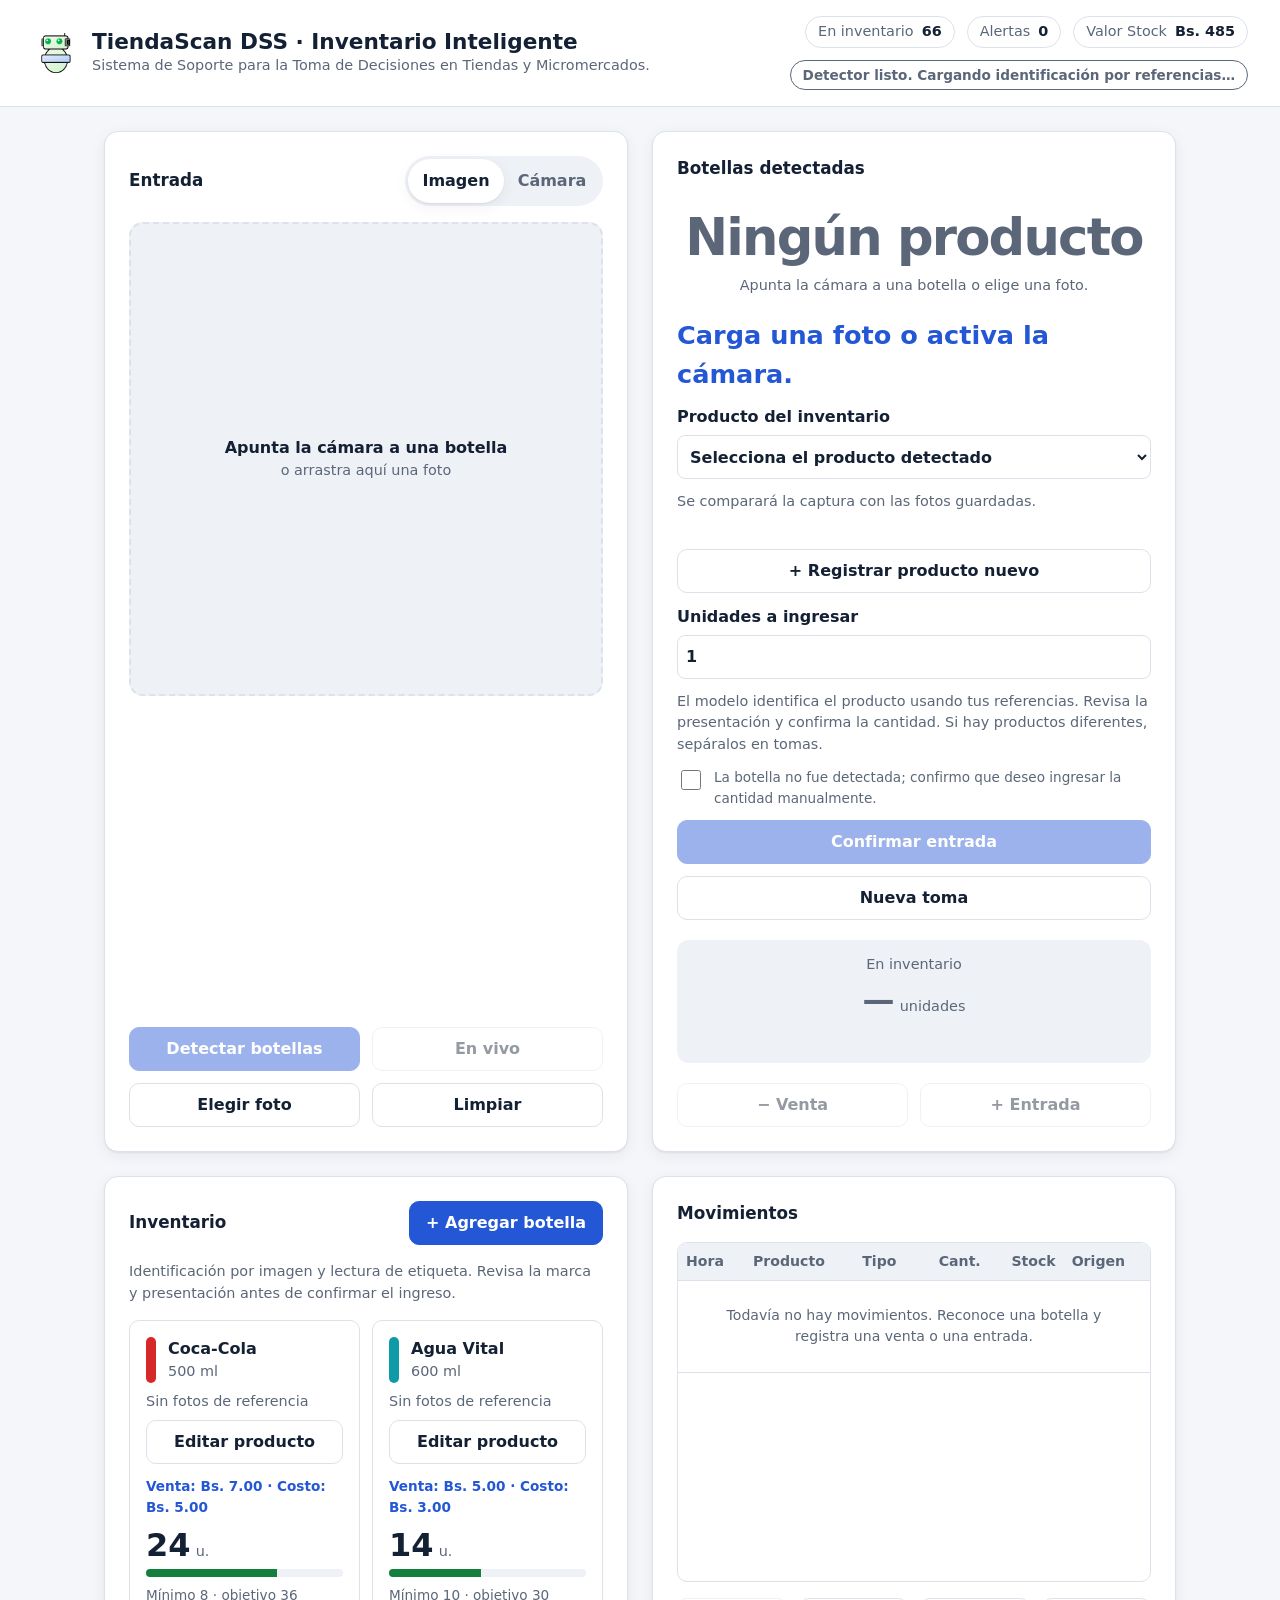
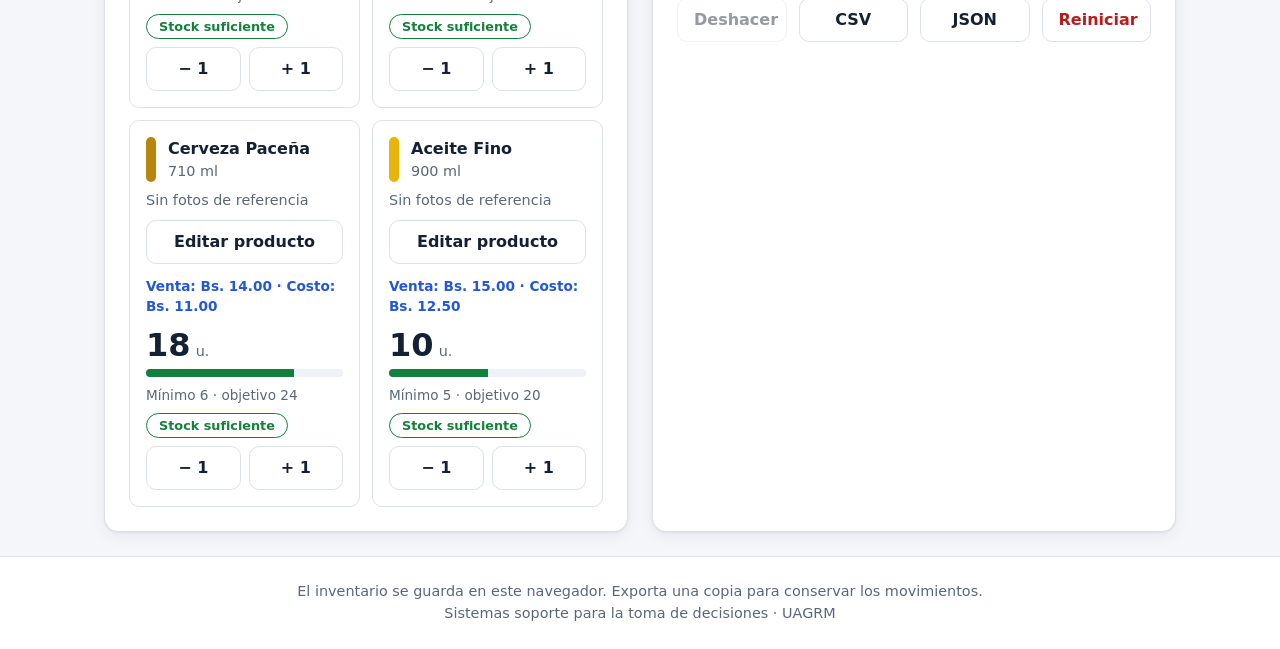
<file: index.html>
<!doctype html>

<html lang="es">

<head>

  <meta charset="utf-8">

  <meta name="viewport" content="width=device-width, initial-scale=1">

  <title>Inventario de botellas · Clasificador de productos</title>

  <link rel="icon" type="image/png" sizes="32x32" href="./assets/logos/favicon-32x32.png">

  <link rel="stylesheet" href="./css/estilos.css">

</head>

<body>

  <header class="encabezado">

    <div class="marca">

      <img src="./assets/logos/LogotipoV2-Simple.png" alt="" width="48" height="48">

      <div>

        <h1>TiendaScan DSS · Inventario Inteligente</h1>

        <p class="suave">Sistema de Soporte para la Toma de Decisiones en Tiendas y Micromercados.</p>

      </div>

    </div>

    <div class="indicadores">

      <p class="indicador"><span class="suave">En inventario</span> <strong id="totalUnidades">—</strong></p>

      <p class="indicador"><span class="suave">Alertas</span> <strong id="totalAlertas">—</strong></p>

      <p class="indicador"><span class="suave">Valor Stock</span> <strong id="valorTotalStock">Bs. —</strong></p>

      <p id="estado" class="chip" data-tipo="cargando" role="status" aria-live="polite">Cargando…</p>

    </div>

  </header>



  <main class="rejilla">

    <!-- 1. Escanear -->

    <section class="panel" aria-labelledby="t-escanear">

      <header class="panel-cabecera">

        <h2 id="t-escanear">Entrada</h2>

        <div class="segmentado" role="group" aria-label="Fuente de la imagen">

          <button type="button" id="modoImagen" aria-pressed="true">Imagen</button>

          <button type="button" id="modoCamara" aria-pressed="false">Cámara</button>

        </div>

      </header>



      <div id="visor" class="visor" tabindex="0" aria-label="Visor. Puedes arrastrar aquí una foto.">

        <video id="video" playsinline muted hidden></video>

        <img id="imagen" alt="Foto seleccionada" hidden>

        <canvas id="cajasDeteccion" hidden aria-label="Botellas detectadas con recuadros"></canvas>

        <div id="vacio" class="visor-vacio">

          <p><strong>Apunta la cámara a una botella</strong></p>

          <p class="suave">o arrastra aquí una foto</p>

        </div>

      </div>

      <input type="file" id="archivo" accept="image/*" hidden>



      <div class="acciones">

        <button type="button" class="btn btn-primario" id="btnReconocer" disabled>Detectar botellas</button>

        <button type="button" class="btn" id="btnEnVivo" aria-pressed="false" disabled>En vivo</button>

        <button type="button" class="btn" id="btnFuente" disabled>Elegir foto</button>

        <button type="button" class="btn" id="btnLimpiar">Limpiar</button>

      </div>

    </section>



    <!-- 2. Producto reconocido -->

    <section class="panel" aria-labelledby="t-reconocido">

      <header class="panel-cabecera">

        <h2 id="t-reconocido">Botellas detectadas</h2>

        <span id="tiempo" class="suave"></span>

      </header>



      <div id="reconocido" class="reconocido" data-nivel="vacio" aria-live="polite">

        <span id="recColor" class="muestra" aria-hidden="true"></span>

        <div class="reconocido-texto">

          <p id="recNombre" class="rec-nombre">Ningún producto</p>

          <p id="recDetalle" class="suave">Apunta la cámara a una botella o elige una foto.</p>

        </div>

      </div>



      <div class="registro-deteccion">

        <p id="conteoDetectado" role="status">Carga una foto o activa la cámara.</p>

        <label>Producto del inventario<select id="productoDetectado"><option value="">Selecciona un producto</option></select></label>

        <p id="estadoCoincidencia" class="suave" role="status">Se comparará la captura con las fotos guardadas.</p>

        <p id="lecturaEtiqueta" class="suave" role="status"></p>

        <div id="candidatosProducto" class="chips"></div>

        <button id="usarSugerencia" type="button" class="btn" hidden>Usar producto sugerido</button>

        <button id="crearDetectado" type="button" class="btn">+ Registrar producto nuevo</button>

        <label>Unidades a ingresar<input id="cantidadDetectada" type="number" min="1" step="1" value="1"></label>

        <p class="suave">El modelo identifica el producto usando tus referencias. Revisa la presentación y confirma la cantidad. Si hay productos diferentes, sepáralos en tomas.</p>

        <label class="confirmacion-manual"><input type="checkbox" id="confirmarManual"> La botella no fue detectada; confirmo que deseo ingresar la cantidad manualmente.</label>

        <button id="confirmarDeteccion" type="button" class="btn btn-primario" disabled>Confirmar entrada</button>

        <button id="nuevaToma" type="button" class="btn">Nueva toma</button>

      </div>

      <div id="stock" class="stock" data-nivel="vacio">

        <p class="suave">En inventario</p>

        <p class="stock-cifra"><span id="recStock">—</span> <span class="suave">unidades</span></p>

        <p id="recEstado" class="insignia" data-nivel="vacio">—</p>

        <p id="recSugerencia" class="sugerencia" hidden></p>

      </div>



      <div class="acciones">

        <button type="button" class="btn btn-venta" id="btnSalida" disabled>− Venta</button>

        <button type="button" class="btn btn-entrada" id="btnEntrada" disabled>+ Entrada</button>

      </div>



      <ul id="barras" class="barras" aria-label="Probabilidad por clase"></ul>



      <div class="detalle-modelo" id="detalleModelo" hidden>

        <figure><canvas id="vistaModelo" width="100" height="100"></canvas><figcaption class="suave">Lo que ve el modelo</figcaption></figure>

        <dl id="datosModelo"></dl>

      </div>

      <div class="historial-reconocimiento">

        <h3>Últimos reconocimientos</h3>

        <p id="historialVacio" class="suave">Aquí aparecerán las botellas reconocidas.</p>

        <ul id="historialReconocimientos" class="historial-lista"></ul>

      </div>

      <div id="simulador" class="simulador" hidden>

        <p class="suave"><strong>Modo demostración.</strong> Elige qué producto «ve» la cámara:</p>

        <div id="simuladorBotones" class="chips"></div>

      </div>

    </section>



    <!-- 3. Inventario -->

    <section class="panel" aria-labelledby="t-inventario">

      <header class="panel-cabecera">

        <h2 id="t-inventario">Inventario</h2>

        <button type="button" class="btn btn-primario" id="agregarProducto" disabled>+ Agregar botella</button>

      </header>

      <p class="suave">Identificación por imagen y lectura de etiqueta. Revisa la marca y presentación antes de confirmar el ingreso.</p>

      <ul id="tarjetas" class="tarjetas"></ul>

    </section>



    <!-- 4. Movimientos -->

    <section class="panel" aria-labelledby="t-movimientos">

      <header class="panel-cabecera">

        <h2 id="t-movimientos">Movimientos</h2>

        <span id="cantidadMovimientos" class="suave"></span>

      </header>

      <div class="tabla-contenedor">

        <table class="tabla">

          <thead>

            <tr><th scope="col">Hora</th><th scope="col">Producto</th><th scope="col">Tipo</th><th scope="col" class="num">Cant.</th><th scope="col" class="num">Stock</th><th scope="col">Origen</th></tr>

          </thead>

          <tbody id="filasMovimientos"></tbody>

        </table>

      </div>

      <div class="acciones acciones-4">

        <button type="button" class="btn" id="btnDeshacer" disabled>Deshacer</button>

        <button type="button" class="btn" id="btnCsv">CSV</button>

        <button type="button" class="btn" id="btnJson">JSON</button>

        <button type="button" class="btn btn-peligro" id="btnReiniciar">Reiniciar</button>

      </div>

    </section>

  </main>



  <dialog id="editorProducto" aria-labelledby="tituloEditor">

    <form id="formProducto">

      <h2 id="tituloEditor">Agregar botella</h2>

      <p class="suave">El modelo compara la captura con las fotos de referencia. Revisa la marca y presentación antes de confirmar.</p>

      <label>Nombre<input name="nombre" required maxlength="80" autocomplete="off"></label>

      <label>Marca (opcional)<input name="marca" maxlength="60" placeholder="Ej. Vital"></label>

      <label>Código de barras o SKU (opcional)<input name="codigo" maxlength="80" placeholder="Escribe el código de la etiqueta"></label>

      <label>Presentación<input name="presentacion" maxlength="40" placeholder="Ej. 990 ml"></label>

      <div class="campos-stock">

        <label>Stock inicial<input name="stockInicial" type="number" min="0" step="1" value="0" required></label>

        <label>Mínimo<input name="stockMinimo" type="number" min="0" step="1" value="0" required></label>

        <label>Objetivo<input name="stockObjetivo" type="number" min="0" step="1" value="12" required></label>

      </div>
      <div class="campos-stock">
        <label>Costo de compra (Bs.)<input name="precioCompra" type="number" min="0" step="0.5" value="0"></label>
        <label>Precio de venta (Bs.)<input name="precioVenta" type="number" min="0" step="0.5" value="0"></label>
      </div>

      <p id="notaStock" class="suave" hidden>El stock inicial está bloqueado porque hay movimientos. Ajusta existencias con ventas y entradas.</p>

      <label>Foto del producto<input name="foto" type="file" multiple accept="image/jpeg,image/png,image/webp"></label>

      <p class="suave">Se captura una foto automáticamente y se proponen los datos que se hayan podido leer. Revisa nombre, marca y contenido antes de guardar.</p>

      <img id="fotoProducto" class="producto-foto" alt="Vista previa de la botella" hidden>

      <button type="button" class="btn btn-mini" id="quitarFoto">Quitar todas las fotos</button>

      <button type="button" class="btn" id="capturarReferencia">Añadir captura actual como referencia</button>

      <p id="cantidadFotos" class="suave"></p>

      <p id="errorProducto" role="alert"></p>

      <div class="acciones"><button type="button" class="btn" id="cancelarProducto">Cancelar</button><button type="submit" class="btn btn-primario">Guardar producto</button></div>

    </form>

  </dialog>

  <footer class="pie suave">El inventario se guarda en este navegador. Exporta una copia para conservar los movimientos.<br>Sistemas soporte para la toma de decisiones · UAGRM</footer>



  <template id="tplBarra">

    <li class="barra">

      <span class="barra-nombre"></span>

      <span class="barra-pista"><span class="barra-relleno"></span></span>

      <span class="barra-valor">0 %</span>

    </li>

  </template>



  <template id="tplTarjeta">

    <li class="tarjeta" data-nivel="ok">

      <div class="tarjeta-cabecera">

        <span class="muestra" aria-hidden="true"></span>

        <div>

          <p class="tarjeta-nombre"></p>

          <p class="tarjeta-presentacion suave"></p>

        </div>

      </div>

      <img class="producto-foto" alt="" hidden>

      <p class="tarjeta-reconocimiento suave"></p>

      <button type="button" class="btn btn-mini" data-accion="editar">Editar producto</button>

      <p class="tarjeta-precios suave"></p>

      <p class="tarjeta-stock"><span class="tarjeta-cifra"></span> <span class="suave">u.</span></p>

      <span class="nivel" aria-hidden="true"><span class="nivel-relleno"></span></span>

      <p class="tarjeta-meta suave"></p>

      <p class="insignia"></p>

      <div class="tarjeta-acciones">

        <button type="button" class="btn btn-mini" data-accion="salida">− 1</button>

        <button type="button" class="btn btn-mini" data-accion="entrada">+ 1</button>

      </div>

    </li>

  </template>



  <!-- Script clásico: avisa si la página se abrió con doble clic (los módulos no cargan en file://) -->

  <script src="./js/protocolo.js"></script>

  <script type="module" src="./js/main.js"></script>

</body>

</html>
</file>
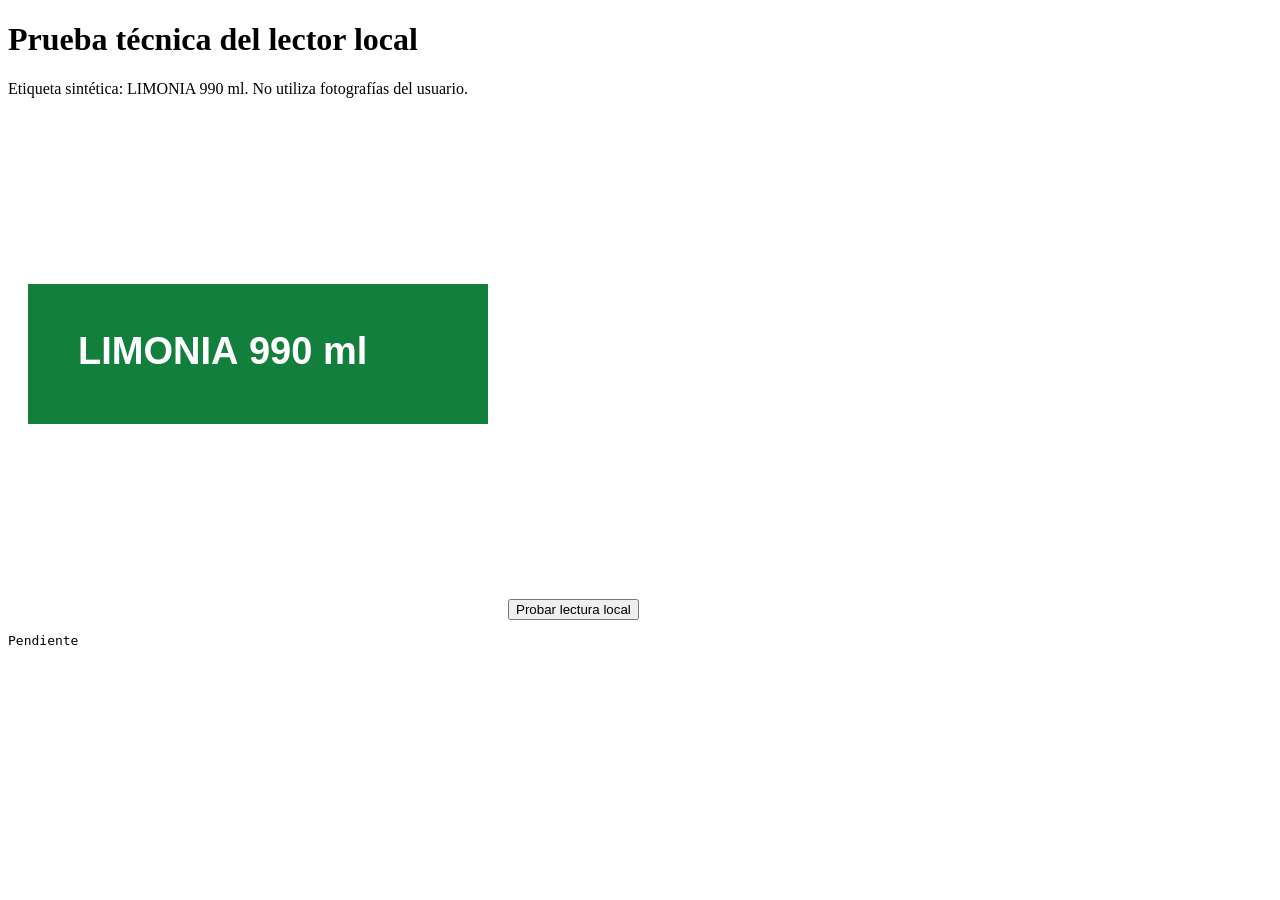
<file: pruebas/lector.html>
<!doctype html><html lang="es"><meta charset="utf-8"><title>Prueba técnica del lector local</title><body><h1>Prueba técnica del lector local</h1><p>Etiqueta sintética: LIMONIA 990 ml. No utiliza fotografías del usuario.</p><canvas id="imagen" width="500" height="500"></canvas><button id="probar">Probar lectura local</button><pre id="resultado" role="status">Pendiente</pre><script type="module">
import {leerEtiqueta} from '../js/lector-etiqueta.js';
const canvas=document.getElementById('imagen'),ctx=canvas.getContext('2d');ctx.fillStyle='white';ctx.fillRect(0,0,500,500);ctx.fillStyle='#12803c';ctx.fillRect(20,170,460,140);ctx.fillStyle='white';ctx.font='bold 38px Arial';ctx.fillText('LIMONIA 990 ml',70,250);
document.getElementById('probar').onclick=async()=>{document.getElementById('resultado').textContent='Leyendo…';try{const r=await leerEtiqueta(canvas.toDataURL());document.getElementById('resultado').textContent=JSON.stringify(r);}catch(e){document.getElementById('resultado').textContent='Error: '+e.message;}};
</script></body></html>
</file>
<file: css/estilos.css>
/* ===== Tokens: un solo lugar para colores, espacios y radios ===== */
:root {
  --fondo: #f4f6fa;
  --superficie: #ffffff;
  --superficie-2: #eef1f6;
  --borde: #dde2ea;
  --texto: #142033;
  --texto-suave: #5b6779;
  --primario: #2457d6;
  --primario-texto: #ffffff;
  --ok: #15803d;
  --aviso: #b45309;
  --error: #b91c1c;

  --esp-1: 4px;
  --esp-2: 8px;
  --esp-3: 12px;
  --esp-4: 16px;
  --esp-5: 24px;
  --esp-6: 32px;

  --radio: 14px;
  --radio-sm: 10px;
  --alto-btn: 44px;
  --sombra: 0 1px 2px rgb(16 24 40 / 6%), 0 4px 16px rgb(16 24 40 / 6%);
  --fuente: system-ui, -apple-system, "Segoe UI", Roboto, "Helvetica Neue", Arial, sans-serif;
  color-scheme: light;
}

@media (prefers-color-scheme: dark) {
  :root {
    --fondo: #0d1320;
    --superficie: #151d2d;
    --superficie-2: #1d2739;
    --borde: #2a364b;
    --texto: #e7ecf4;
    --texto-suave: #9aa6b8;
    --primario: #5b8cff;
    --primario-texto: #0b1220;
    --ok: #4ade80;
    --aviso: #fbbf24;
    --error: #f87171;
    --sombra: none;
    color-scheme: dark;
  }
}

/* ===== Base ===== */
*, *::before, *::after { box-sizing: border-box; }
html { -webkit-text-size-adjust: 100%; }
body {
  margin: 0;
  min-height: 100vh;
  display: flex;
  flex-direction: column;
  background: var(--fondo);
  color: var(--texto);
  font: 16px/1.5 var(--fuente);
}
h1, h2, h3, p, figure, dl, dd { margin: 0; }
h1 { font-size: 1.35rem; line-height: 1.2; }
h2 { font-size: 1.05rem; }
h3 { font-size: .95rem; margin-top: var(--esp-5); margin-bottom: var(--esp-2); }
.suave { color: var(--texto-suave); font-size: .9rem; }
:focus-visible { outline: 3px solid var(--primario); outline-offset: 2px; }
[hidden] { display: none !important; }

/* ===== Encabezado ===== */
.encabezado {
  display: flex;
  align-items: center;
  justify-content: space-between;
  gap: var(--esp-4);
  flex-wrap: wrap;
  padding: var(--esp-4) var(--esp-5);
  background: var(--superficie);
  border-bottom: 1px solid var(--borde);
}
.marca { display: flex; align-items: center; gap: var(--esp-3); min-width: 0; }
.marca img { border-radius: var(--radio-sm); flex: none; }

.chip {
  padding: var(--esp-1) var(--esp-3);
  border-radius: 999px;
  border: 1px solid currentColor;
  font-size: .85rem;
  font-weight: 600;
  max-width: 100%;
  overflow-wrap: anywhere;
}
.chip[data-tipo="cargando"] { color: var(--texto-suave); }
.chip[data-tipo="ok"] { color: var(--ok); }
.chip[data-tipo="aviso"] { color: var(--aviso); }
.chip[data-tipo="error"] { color: var(--error); }

/* ===== Rejilla simétrica: dos columnas iguales, una en celular ===== */
.rejilla {
  flex: 1;
  width: 100%;
  max-width: 1120px;
  margin: 0 auto;
  padding: var(--esp-5);
  display: grid;
  grid-template-columns: repeat(2, minmax(0, 1fr));
  gap: var(--esp-5);
  align-items: stretch;
}
@media (max-width: 900px) {
  .rejilla { grid-template-columns: minmax(0, 1fr); padding: var(--esp-4); gap: var(--esp-4); }
}

.panel {
  display: flex;
  flex-direction: column;
  gap: var(--esp-4);
  padding: var(--esp-5);
  background: var(--superficie);
  border: 1px solid var(--borde);
  border-radius: var(--radio);
  box-shadow: var(--sombra);
  min-width: 0;
}
@media (max-width: 480px) { .panel { padding: var(--esp-4); } }
.panel-cabecera { display: flex; align-items: center; justify-content: space-between; gap: var(--esp-3); }

/* ===== Control segmentado ===== */
.segmentado {
  display: grid;
  grid-template-columns: 1fr 1fr;
  padding: 3px;
  background: var(--superficie-2);
  border-radius: 999px;
}
.segmentado button {
  min-width: 96px;
  min-height: 36px;
  border: 0;
  border-radius: 999px;
  background: transparent;
  color: var(--texto-suave);
  font: inherit;
  font-weight: 600;
  cursor: pointer;
}
.segmentado button[aria-pressed="true"] { background: var(--superficie); color: var(--texto); box-shadow: var(--sombra); }

/* ===== Visor cuadrado ===== */
.visor {
  position: relative;
  aspect-ratio: 1 / 1;
  width: 100%;
  overflow: hidden;
  border-radius: var(--radio);
  background: var(--superficie-2);
  border: 2px dashed var(--borde);
  display: grid;
  place-items: center;
}
.visor.arrastrando { border-color: var(--primario); }
.visor.con-contenido { border-style: solid; }
.visor video, .visor img { width: 100%; height: 100%; }
.visor video { object-fit: cover; }
.visor img { object-fit: contain; }
.visor video.espejo { transform: scaleX(-1); }
.visor-vacio { text-align: center; padding: var(--esp-4); }

/* ===== Botones: misma altura, rejilla 2×2 ===== */
.acciones { display: grid; grid-template-columns: 1fr 1fr; gap: var(--esp-3); }
.btn {
  min-height: var(--alto-btn);
  padding: 0 var(--esp-4);
  border: 1px solid var(--borde);
  border-radius: var(--radio-sm);
  background: var(--superficie);
  color: var(--texto);
  font: inherit;
  font-weight: 600;
  cursor: pointer;
}
.btn:hover:not(:disabled) { border-color: var(--primario); }
.btn:disabled { opacity: .45; cursor: not-allowed; }
.btn-primario { background: var(--primario); border-color: var(--primario); color: var(--primario-texto); }
.btn[aria-pressed="true"] { background: var(--ok); border-color: var(--ok); color: var(--superficie); }

/* ===== Barras de probabilidad por clase ===== */
.barras { list-style: none; margin: 0; padding: 0; display: grid; gap: var(--esp-3); }
.barra {
  display: grid;
  grid-template-columns: 6.5rem minmax(0, 1fr) 3.2rem;
  align-items: center;
  gap: var(--esp-3);
}
.barra-nombre { font-weight: 600; overflow: hidden; text-overflow: ellipsis; white-space: nowrap; }
.barra-pista { height: 12px; border-radius: 999px; background: var(--superficie-2); overflow: hidden; }
.barra-relleno { display: block; height: 100%; width: 0; background: var(--color, var(--texto-suave)); transition: width .25s ease; }
.barra-valor { text-align: right; font-variant-numeric: tabular-nums; }

.pie { text-align: center; padding: var(--esp-5) var(--esp-4); border-top: 1px solid var(--borde); background: var(--superficie); }

/* ===================================================================== */
/* ===== Inventario de botellas: componentes adicionales ===== */
/* ===================================================================== */

/* Indicadores del encabezado */
.indicadores { display: flex; align-items: center; gap: var(--esp-3); flex-wrap: wrap; }
.indicador {
  display: flex;
  align-items: baseline;
  gap: var(--esp-2);
  padding: var(--esp-1) var(--esp-3);
  border: 1px solid var(--borde);
  border-radius: 999px;
  font-size: .9rem;
}
.indicador strong { font-variant-numeric: tabular-nums; }

/* Niveles de stock: un solo lugar para sus colores */
[data-nivel="ok"] { --nivel: var(--ok); }
[data-nivel="bajo"] { --nivel: var(--aviso); }
[data-nivel="agotado"] { --nivel: var(--error); }
[data-nivel="vacio"], [data-nivel="desconocido"] { --nivel: var(--texto-suave); }

.muestra {
  width: 14px;
  min-height: 44px;
  align-self: stretch;
  border-radius: 999px;
  background: var(--color, var(--borde));
}

/* Producto reconocido */
.reconocido {
  display: grid;
  grid-template-columns: 14px minmax(0, 1fr);
  gap: var(--esp-3);
  padding: var(--esp-3) var(--esp-4);
  border-radius: var(--radio-sm);
  background: var(--superficie-2);
}
.rec-nombre { font-size: 1.5rem; font-weight: 800; line-height: 1.2; }
.reconocido[data-nivel="vacio"] .rec-nombre,
.reconocido[data-nivel="desconocido"] .rec-nombre { color: var(--texto-suave); }

.stock { display: grid; justify-items: center; gap: var(--esp-1); text-align: center; }
.stock-cifra { line-height: 1; }
.stock-cifra #recStock { font-size: clamp(2.6rem, 7vw, 3.6rem); font-weight: 800; font-variant-numeric: tabular-nums; }

.insignia {
  justify-self: start;
  padding: 2px var(--esp-3);
  border: 1px solid var(--nivel);
  border-radius: 999px;
  color: var(--nivel);
  font-size: .8rem;
  font-weight: 700;
}
.stock .insignia { justify-self: center; }
.stock[data-nivel="vacio"] #recStock, .stock[data-nivel="desconocido"] #recStock { font-size: 2rem; color: var(--texto-suave); }
.stock[data-nivel="vacio"] .insignia, .stock[data-nivel="desconocido"] .insignia { visibility: hidden; }
.sugerencia { color: var(--aviso); font-weight: 600; }

.btn-venta:not(:disabled) { border-color: var(--error); color: var(--error); }
.btn-entrada:not(:disabled) { border-color: var(--ok); color: var(--ok); }
.btn-peligro { color: var(--error); }
.btn-peligro.confirmar { background: var(--error); border-color: var(--error); color: var(--superficie); }

/* Simulador (sin modelo) */
.simulador { display: grid; gap: var(--esp-2); padding-top: var(--esp-3); border-top: 1px dashed var(--borde); }
.chips { display: flex; flex-wrap: wrap; gap: var(--esp-2); }
.chip-btn {
  min-height: 36px;
  padding: 0 var(--esp-3);
  border: 1px solid var(--color, var(--borde));
  border-radius: 999px;
  background: var(--superficie);
  color: var(--texto);
  font: inherit;
  font-size: .9rem;
  font-weight: 600;
  cursor: pointer;
}

/* Tarjetas de inventario: todas del mismo tamaño */
.tarjetas {
  list-style: none;
  margin: 0;
  padding: 0;
  display: grid;
  grid-template-columns: repeat(auto-fill, minmax(190px, 1fr));
  gap: var(--esp-3);
}
.tarjeta {
  display: grid;
  gap: var(--esp-2);
  padding: var(--esp-4);
  border: 1px solid var(--borde);
  border-radius: var(--radio-sm);
  background: var(--superficie);
}
.tarjeta[data-nivel="bajo"], .tarjeta[data-nivel="agotado"] { border-color: var(--nivel); }
.tarjeta-cabecera { display: grid; grid-template-columns: 10px minmax(0, 1fr); gap: var(--esp-3); }
.tarjeta-cabecera .muestra { width: 10px; min-height: 36px; }
.tarjeta-nombre { font-weight: 700; }
.tarjeta-cifra { font-size: 2rem; font-weight: 800; font-variant-numeric: tabular-nums; }
.tarjeta-stock { line-height: 1; }
.nivel { display: block; height: 8px; border-radius: 999px; background: var(--superficie-2); overflow: hidden; }
.nivel-relleno { display: block; height: 100%; width: 0; background: var(--nivel); transition: width .25s ease; }
.tarjeta-meta { font-size: .85rem; }
.tarjeta-acciones { display: grid; grid-template-columns: 1fr 1fr; gap: var(--esp-2); }
.btn-mini { min-height: 36px; padding: 0 var(--esp-2); }

/* Movimientos */
.tabla-contenedor { flex: 1; min-height: 160px; max-height: 340px; overflow: auto; border: 1px solid var(--borde); border-radius: var(--radio-sm); }
.tabla { width: 100%; border-collapse: collapse; font-size: .88rem; }
.tabla th, .tabla td { padding: var(--esp-2); text-align: left; border-bottom: 1px solid var(--borde); white-space: nowrap; }
.tabla td:nth-child(2) { white-space: normal; min-width: 7rem; }
.tabla th { position: sticky; top: 0; background: var(--superficie-2); font-weight: 600; color: var(--texto-suave); }
.tabla .num { text-align: right; font-variant-numeric: tabular-nums; }
.tabla .tipo-salida { color: var(--error); font-weight: 600; }
.tabla .tipo-entrada { color: var(--ok); font-weight: 600; }
.tabla .fila-vacia td { text-align: center; color: var(--texto-suave); white-space: normal; padding: var(--esp-5); }

.acciones-4 { grid-template-columns: repeat(4, minmax(0, 1fr)); }
@media (max-width: 480px) {
  .acciones-4 { grid-template-columns: repeat(2, minmax(0, 1fr)); }
  .indicadores { width: 100%; }
  .tabla th:nth-child(6), .tabla td:nth-child(6) { display: none; }
}

/* Vista final: referencia de dos paneles, con gestión de stock debajo. */
.encabezado { padding: 16px 32px; min-height: 80px; }
.indicadores { justify-content: flex-end; max-width: 520px; }
.rejilla { flex: initial; grid-auto-rows: auto; padding-top: 24px; padding-bottom: 24px; }
.panel:nth-child(-n+2) { min-height: 690px; }
.panel:first-child .acciones { margin-top: auto; }
.panel:nth-child(2) { gap: 20px; }
.reconocido { display: block; text-align: center; background: transparent; padding: 6px 0 0; }
.reconocido > .muestra { display: none; }
.rec-nombre { color: var(--color, var(--primario)); font-size: clamp(2rem, 4vw, 3.3rem); letter-spacing: -.035em; }
#recDetalle { margin-top: 6px; }
.stock { background: var(--superficie-2); border-radius: 12px; padding: 14px; gap: 8px; }
.stock-cifra #recStock { font-size: 2.7rem; }
.barra { grid-template-columns: 6.5rem minmax(0,1fr) 4.2rem; }
.historial-reconocimiento { margin-top: auto; }
.historial-reconocimiento h3 { margin-top: 0; margin-bottom: 14px; }
.historial-lista { display: grid; grid-template-columns: repeat(3,minmax(0,1fr)); gap: 8px; padding: 0; margin: 0; list-style: none; }
.historial-lista li { border: 1px solid var(--borde); border-radius: 10px; padding: 8px; display: flex; align-items: center; gap: 8px; min-width: 0; }
.historial-lista img { width: 42px; height: 42px; object-fit: cover; border-radius: 6px; }
.historial-lista strong { color: var(--color,var(--primario)); font-size: .85rem; display:block; overflow-wrap:anywhere; }
.historial-lista span { display:block; font-size:.8rem; color:var(--texto-suave); }
.detalle-modelo { display:flex; align-items:center; gap:20px; }
.detalle-modelo figure { flex:none; text-align:center; }
#vistaModelo { width:100px; height:100px; border-radius:10px; background:var(--superficie-2); }
.detalle-modelo figcaption { font-size:.75rem; }
.detalle-modelo dl { display:grid; grid-template-columns:auto 1fr; gap:4px 12px; font-size:.8rem; }
.detalle-modelo dt { color:var(--texto-suave); }
.chip-btn, .btn-mini, .segmentado button { min-height:44px; }
.pie { margin-top:auto; }
@media(max-width:900px) {
  .panel:nth-child(-n+2) { min-height:initial; }
  .encabezado { padding:16px; }
  .indicadores { justify-content:flex-start; max-width:100%; }
}
@media(max-width:480px) {
  .historial-lista { grid-template-columns:repeat(2,minmax(0,1fr)); }
  .segmentado button { min-width:76px; }
  .detalle-modelo { gap:12px; }
  .rec-nombre { font-size:2rem; }
}

#editorProducto { width:min(560px,calc(100% - 24px)); max-height:90vh; overflow:auto; border:1px solid var(--borde); border-radius:16px; padding:24px; background:var(--superficie); color:var(--texto); }
#editorProducto::backdrop { background:rgb(0 0 0 / 45%); }
#formProducto { display:grid; gap:16px; }
#formProducto label { display:grid; gap:6px; font-size:.9rem; font-weight:600; }
#formProducto input { min-width:0; width:100%; min-height:44px; padding:8px 10px; border:1px solid var(--borde); border-radius:8px; color:var(--texto); background:var(--superficie); font:inherit; }
#formProducto input:disabled { opacity:.6; }
.campos-stock { display:grid; grid-template-columns:repeat(3,minmax(0,1fr)); gap:12px; }
.producto-foto { width:100%; height:120px; object-fit:contain; border-radius:10px; background:var(--superficie-2); }
#errorProducto { color:var(--error); }
@media(max-width:480px) { .campos-stock { grid-template-columns:1fr; } }

#cajasDeteccion { position:absolute; inset:0; width:100%; height:100%; pointer-events:none; }
.registro-deteccion { display:grid; gap:12px; }
.registro-deteccion label { display:grid; gap:6px; font-weight:600; }
.registro-deteccion select, .registro-deteccion input { width:100%; min-width:0; min-height:44px; border:1px solid var(--borde); border-radius:8px; background:var(--superficie); color:var(--texto); padding:8px; font:inherit; }
#conteoDetectado { color:var(--primario); font-size:1.6rem; font-weight:800; }
#barras, #detalleModelo, .historial-reconocimiento { display:none; }

.registro-deteccion .confirmacion-manual { display:flex; align-items:flex-start; gap:10px; font-size:.85rem; font-weight:400; color:var(--texto-suave); }
.confirmacion-manual input { width:20px; min-height:20px; flex:none; }

.tarjeta-precios { font-size: .85rem; font-weight: 600; color: var(--primario); margin: var(--esp-1) 0; }
</file>
